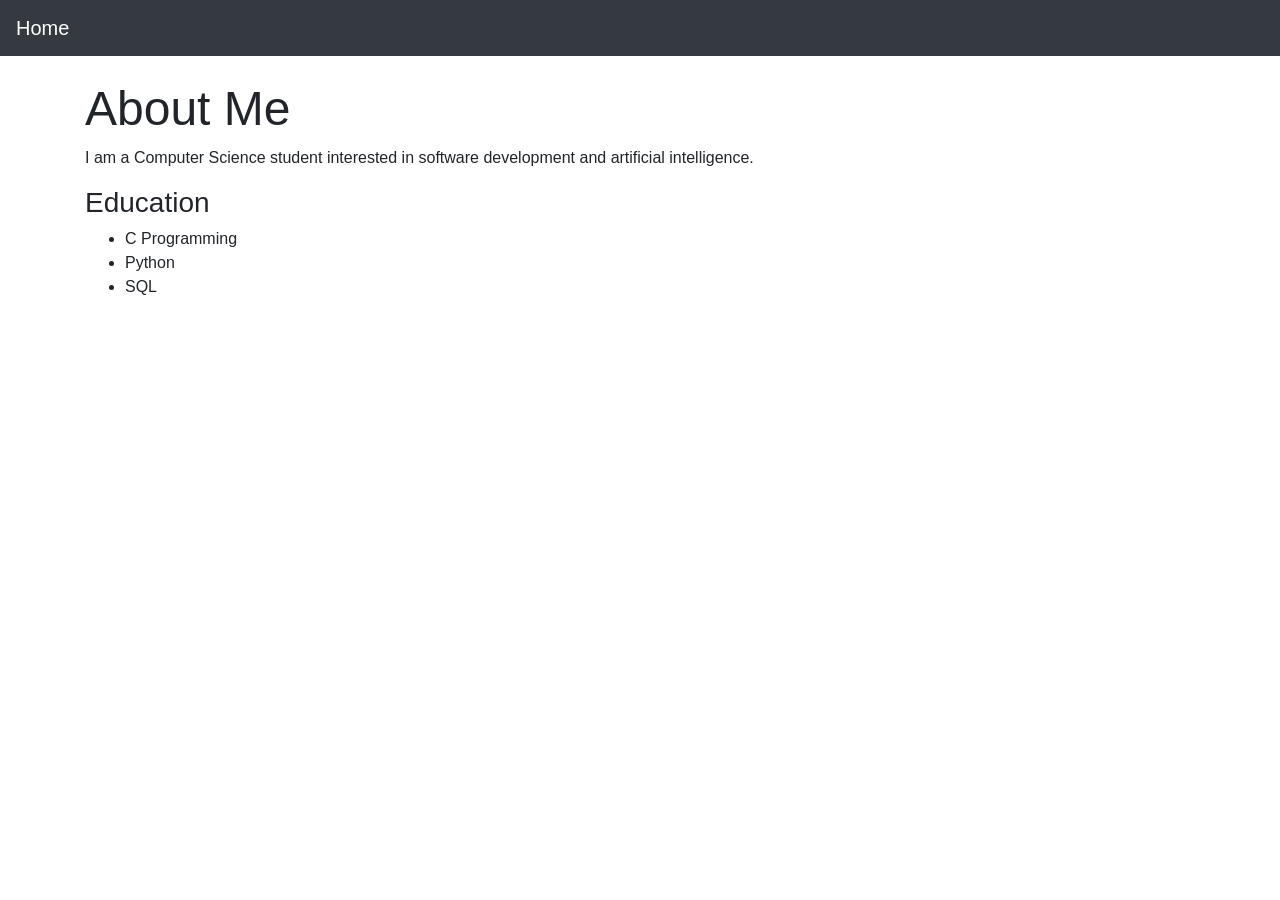
<file: about.html>
<!DOCTYPE html>
<html lang="en">
<head>
    <meta charset="UTF-8">
    <meta name="viewport" content="width=device-width, initial-scale=1.0">
    <title>About Me</title>

    <link rel="stylesheet" href="https://cdn.jsdelivr.net/npm/bootstrap@4.5.3/dist/css/bootstrap.min.css">
    <link href="styles.css" rel="stylesheet">
</head>

<body>

<nav class="navbar navbar-dark bg-dark">
    <a class="navbar-brand" href="index.html">Home</a>
</nav>

<div class="container mt-4">

    <h1>About Me</h1>

    <p>
        I am a Computer Science student interested in
        software development and artificial intelligence.
    </p>

    <h3>Education</h3>

    <ul>
        
        <li>C Programming</li>
        <li>Python</li>
        <li>SQL</li>
    </ul>

</div>

</body>
</html>
</file>
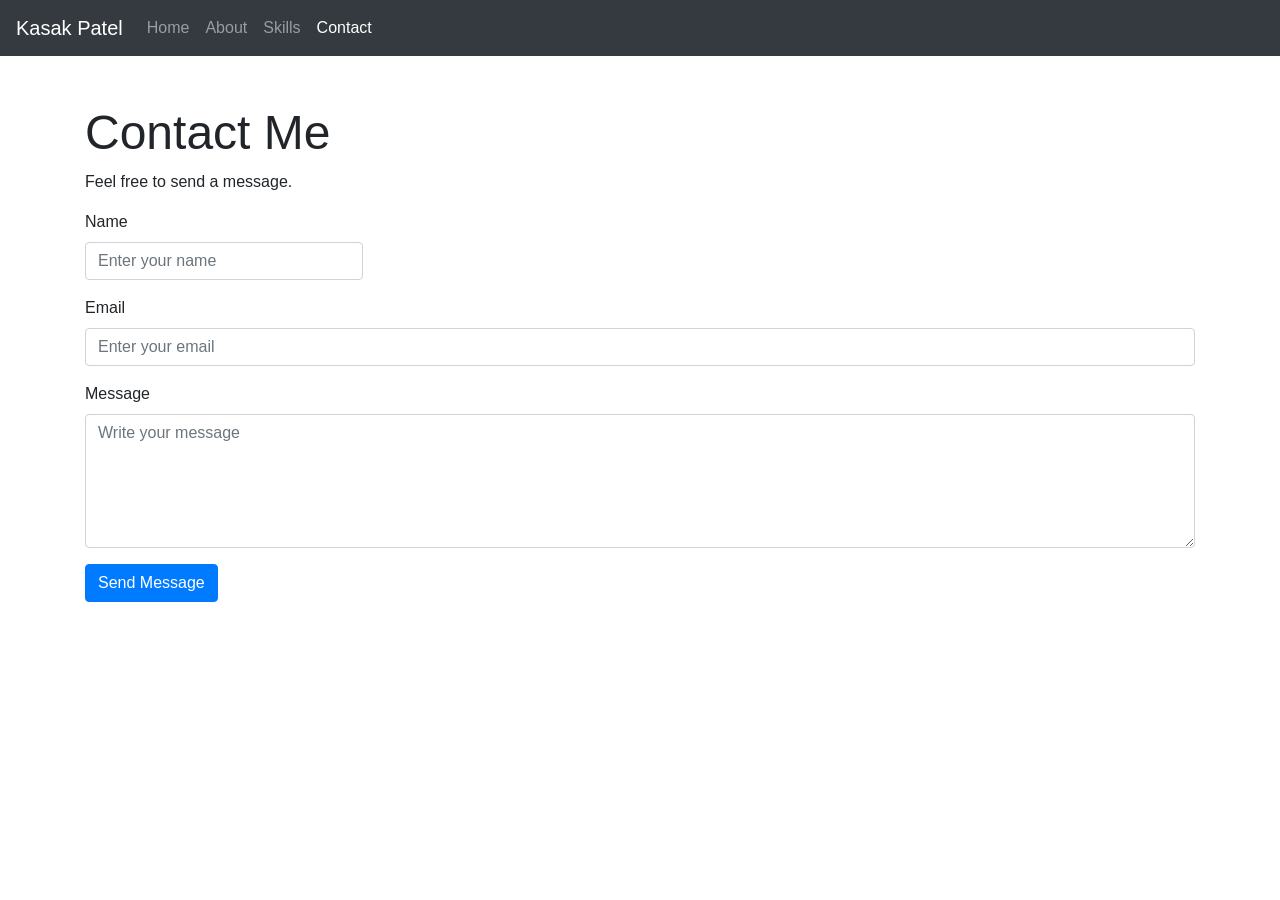
<file: contact.html>
<!DOCTYPE html>
<html lang="en">
<head>
    <meta charset="UTF-8">
    <meta name="viewport" content="width=device-width, initial-scale=1.0">
    <title>Contact Me</title>

    <link rel="stylesheet"
          href="https://cdn.jsdelivr.net/npm/bootstrap@4.5.3/dist/css/bootstrap.min.css">

    <link href="styles.css" rel="stylesheet">

    <script src="script.js" defer></script>
</head>

<body>

<nav class="navbar navbar-expand-lg navbar-dark bg-dark">
    <a class="navbar-brand" href="index.html">Kasak Patel</a>

    <div class="navbar-nav">
        <a class="nav-link" href="index.html">Home</a>
        <a class="nav-link" href="about.html">About</a>
        <a class="nav-link" href="skills.html">Skills</a>
        <a class="nav-link active" href="contact.html">Contact</a>
    </div>
</nav>

<div class="container mt-5">

    <div class="contact-box">

        <h1>Contact Me</h1>

        <p>Feel free to send a message.</p>

        <div class="form-group">
    <label for="name">Name</label>
    <input
        type="text"
        id="name"
        class="form-control"
        placeholder="Enter your name"
        required>
</div>

<div class="form-group">
    <label for="email">Email</label>
    <input
        type="email"
        id="email"
        class="form-control"
        placeholder="Enter your email"
        required>
</div>

<div class="form-group">
    <label for="message">Message</label>
    <textarea
        id="message"
        rows="5"
        class="form-control"
        placeholder="Write your message"
        required></textarea>
</div>

<button
    type="button"
    class="btn btn-primary"
    onclick="submitForm()">
    Send Message
</button>

<p id="response"></p>
    </div>

</div>

</body>
</html>
</file>
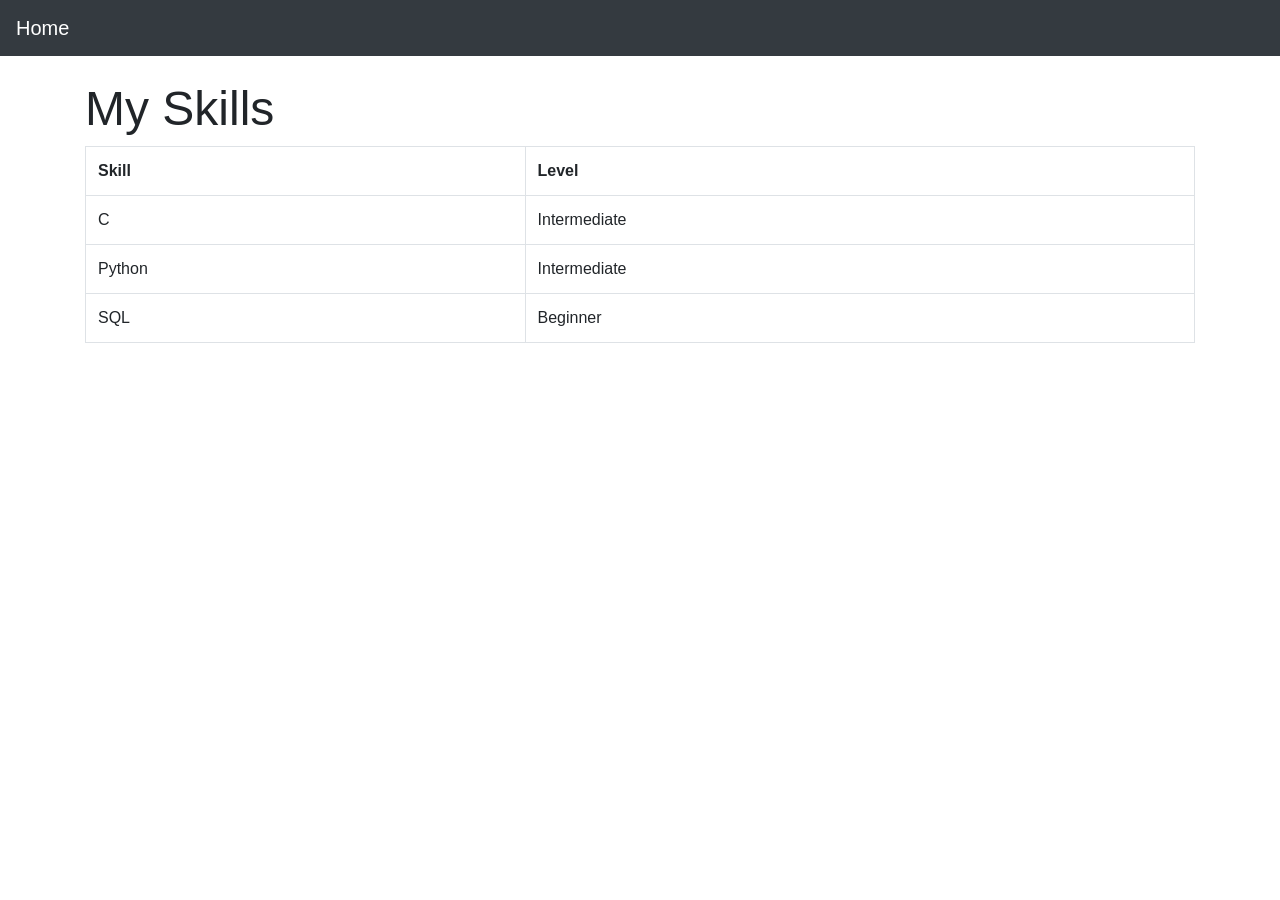
<file: hobbies.html>
<!DOCTYPE html>
<html lang="en">
<head>
    <meta charset="UTF-8">
    <meta name="viewport" content="width=device-width, initial-scale=1.0">
    <title>Skills</title>

    <link rel="stylesheet" href="https://cdn.jsdelivr.net/npm/bootstrap@4.5.3/dist/css/bootstrap.min.css">
    <link href="styles.css" rel="stylesheet">
</head>

<body>

<nav class="navbar navbar-dark bg-dark">
    <a class="navbar-brand" href="index.html">Home</a>
</nav>

<div class="container mt-4">

    <h1>My Skills</h1>

    <table class="table table-bordered">

        <tr>
            <th>Skill</th>
            <th>Level</th>
        </tr>

        <tr>
            <td>C</td>
            <td>Intermediate</td>
        </tr>

        <tr>
            <td>Python</td>
            <td>Intermediate</td>
        </tr>

        <tr>
            <td>SQL</td>
            <td>Beginner</td>
        </tr>

    </table>

</div>

</body>
</html>
</file>
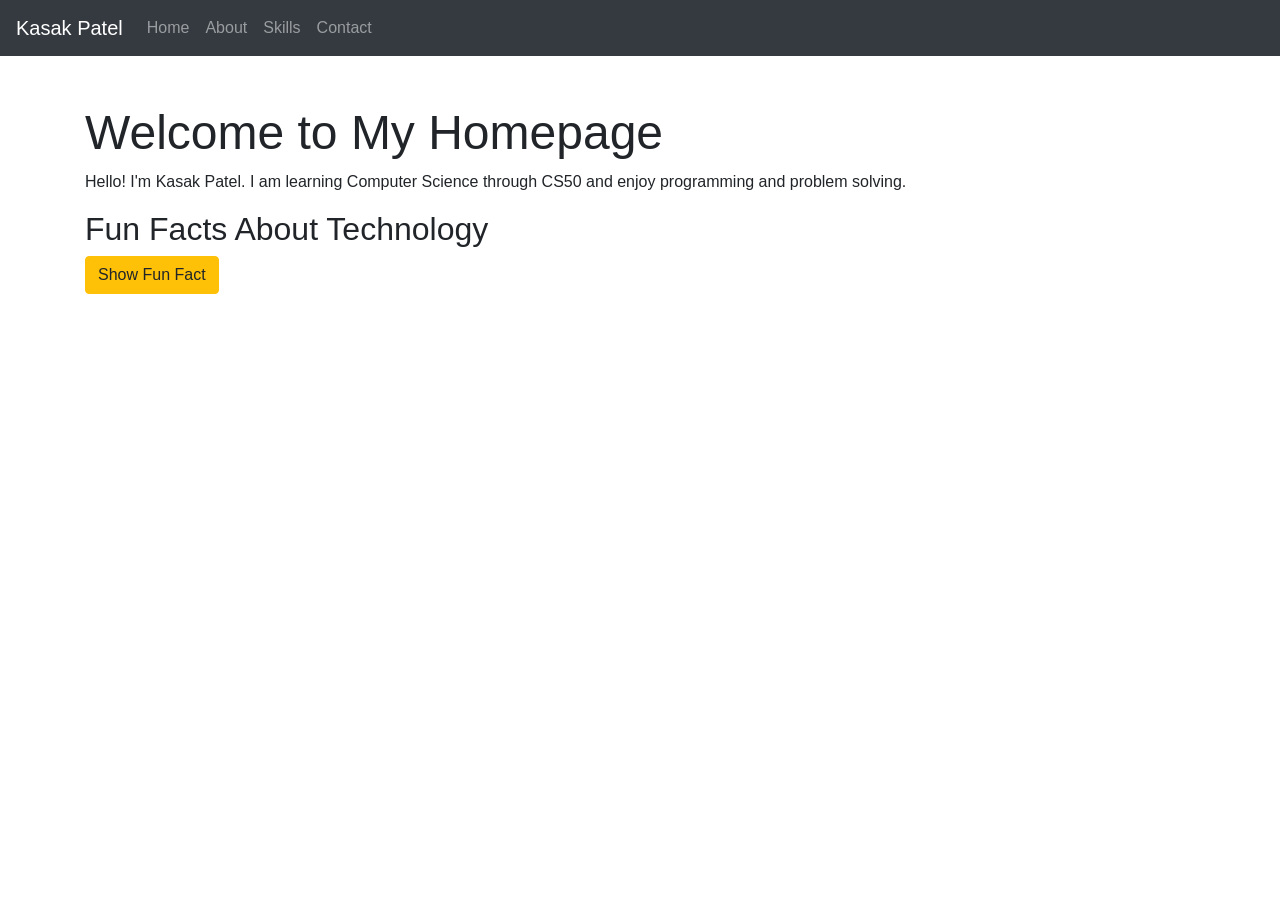
<file: index'.html>
<!DOCTYPE html>
<html lang="en">
<head>
    <meta charset="UTF-8">
    <meta name="viewport" content="width=device-width, initial-scale=1.0">

    <title>My Homepage</title>

    <link rel="stylesheet" href="https://cdn.jsdelivr.net/npm/bootstrap@4.5.3/dist/css/bootstrap.min.css">

    <link href="styles.css" rel="stylesheet">

    <script src="script.js" defer></script>
</head>

<body>

<nav class="navbar navbar-expand-lg navbar-dark bg-dark">
    <a class="navbar-brand" href="index.html">Kasak Patel</a>

    <div class="navbar-nav">
        <a class="nav-link" href="index.html">Home</a>
        <a class="nav-link" href="about.html">About</a>
        <a class="nav-link" href="skills.html">Skills</a>
        <a class="nav-link" href="contact.html">Contact</a>
    </div>
</nav>

<div class="container mt-5">

    <h1>Welcome to My Homepage</h1>

    <p>
        Hello! I'm Kasak Patel. I am learning Computer Science
        through CS50 and enjoy programming and problem solving.
    </p>

    <h2>Fun Facts About Technology</h2>

<button class="btn btn-warning" onclick="showFact()">
    Show Fun Fact
</button>

<p id="fact" class="mt-3"></p>
</div>

</body>
</html>
</file>
<file: styles.css>
body {
    background-color: #fff;
    color: #212529;
    font-size: 1rem;
    font-weight: 400;
    line-height: 1.5;
    margin: 0;
    text-align: left;
}

.container {
    margin-left: auto;
    margin-right: auto;
    padding-left: 15px;
    padding-right: 15px;
}

.header {
    background-color: #477bff;
    color: #fff;
    margin-bottom: 2rem;
    padding: 2rem 1rem;
    text-align: center;
}

.section {
    padding: 0.5rem 2rem 1rem 2rem;
}

.section:hover {
    background-color: #f5f5f5;
    transition: color 2s ease-in-out, background-color 0.15s ease-in-out;
}

h1 {
    font-family: 'Montserrat', sans-serif;
    font-size: 48px;
}

button, input[type="submit"] {
    background-color: #d9edff;
    border: 1px solid transparent;
    border-radius: 0.25rem;
    font-size: 0.95rem;
    font-weight: 400;
    line-height: 1.5;
    padding: 0.375rem 0.75rem;
    text-align: center;
    transition: color 0.15s ease-in-out, background-color 0.15s ease-in-out, border-color 0.15s ease-in-out, box-shadow 0.15s ease-in-out;
    vertical-align: middle;
}


input[type="text"] {
    line-height: 1.8;
    width: 25%;
}

input[type="text"]:hover {
    background-color: #f5f5f5;
    transition: color 2s ease-in-out, background-color 0.15s ease-in-out;
}
</file>
